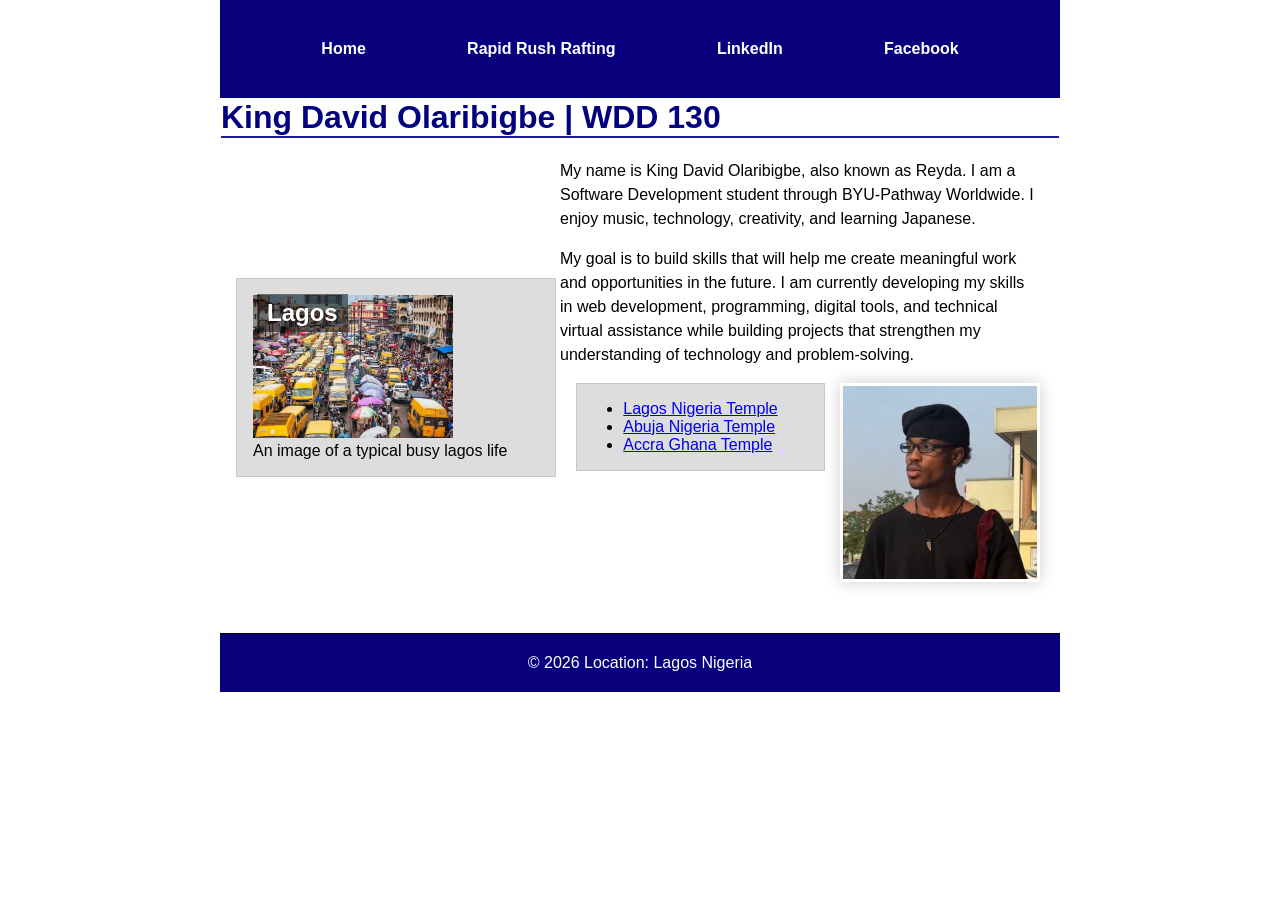
<file: index.html>
<!DOCTYPE html>
<html lang="en">

<head>
    <meta charset="UTF-8">
    <meta name="viewport" content="width=device-width, initial-scale=1.0">
    <title>King David Olaribigbe | WDD 130</title>
    <link rel="stylesheet" href="styles/styles.css">
    <meta name="description" content="Learn about King David Olaribigbe, 
        a software development student passionate about technology, web design, 
        music, and lifelong learning.">
    <meta name="author" content="King David Olaribigbe">
</head>

<body>
    <header>

        <nav>
            <a href="#">Home</a>
            <a href="wwr/about.html">Rapid Rush Rafting</a>
            <a href="https://www.linkedin.com/in/olaribigbeking/">LinkedIn</a>
            <a href="https://web.facebook.com/BabyBigfuut/">Facebook</a>
        </nav>

        <h1>King David Olaribigbe | WDD 130</h1>
    </header>

    <div class="grid">
        <main>
            <p>
                My name is King David Olaribigbe, also known as Reyda. I am a
                Software Development student through BYU-Pathway Worldwide.
                I enjoy music, technology, creativity, and learning Japanese.
            </p>

            <p>
                My goal is to build skills that will help me create meaningful work
                and opportunities in the future. I am currently developing my skills
                in web development, programming, digital tools, and technical virtual
                assistance while building projects that strengthen my understanding
                of technology and problem-solving.
            </p>

            <img src="images/profile.jpg" alt="King David close up side view.">

            <ul class="box">
                <li><a href="https://www.churchofjesuschrist.org/temples/details/lagos-nigeria-temple"
                      target="_blank">Lagos Nigeria Temple</a></li>
                <li><a href="https://www.churchofjesuschrist.org/temples/details/abuja-nigeria-temple"
                      target="_blank">Abuja Nigeria Temple</a></li>
                <li><a href="https://www.churchofjesuschrist.org/temples/details/accra-ghana-temple"
                      target="_blank">Accra Ghana Temple</a></li>
            </ul>
        </main>

        <aside class="box">
            <h2>Lagos</h2>
            <img src="images/lagos.jpg" alt="Lagos landscape">
            <p>An image of a typical busy lagos life</p>
        </aside>
    </div>

    <footer>
        <p>© 2026 Location: Lagos Nigeria</p>
    </footer>
</body>

</html>
</file>
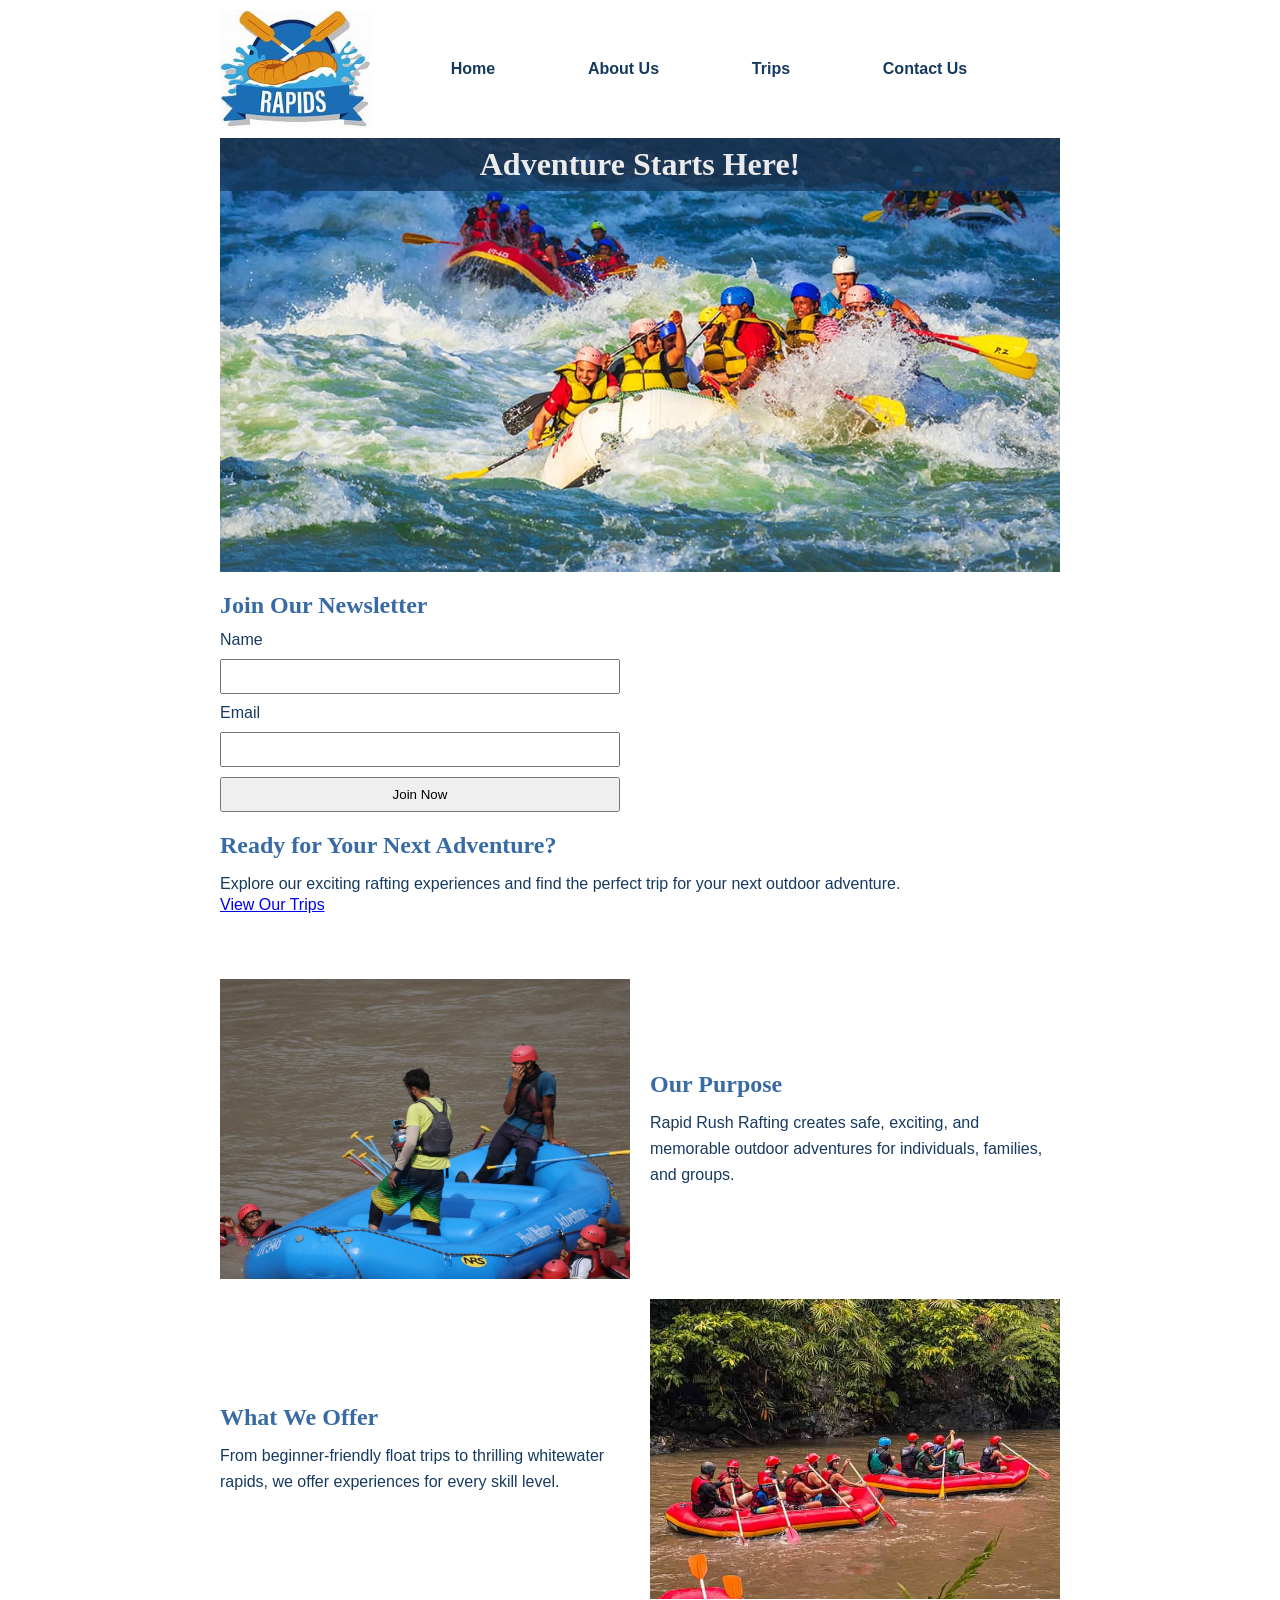
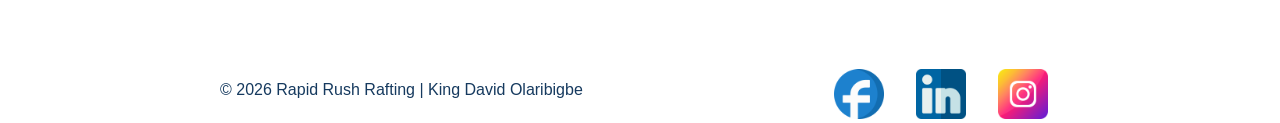
<file: wwr/index.html>
<!DOCTYPE html>
<html lang="en">

<head>
    <meta charset="UTF-8">
    <meta name="viewport" content="width=device-width, initial-scale=1.0">
    <title>Rapid Rush Rafting | Home</title>
    <meta name="description" content="Rapid Rush Rafting offers exciting white water rafting adventures, 
      guided river trips, and outdoor experiences for families, groups, and thrill seekers">
    <meta name="author" content="King David Olaribigbe">
    <link rel="stylesheet" href="styles/rafting.css">
</head>

<body>
    <header>
        <div class="all-header">
            <img src="images/logo.jpeg" alt="Rapid Rush Rafting company logo">

            <nav>
                <a href="index.html">Home</a>
                <a href="about.html">About Us</a>
                <a href="trips.html">Trips</a>
                <a href="contact.html">Contact Us</a>
            </nav>
        </div>
    </header>

    <main>
        <div class="hero">

            <img src="images/hero.jpg"
              alt="White water rafting team navigating powerful river rapids">

            <h1>Adventure Starts Here!</h1>

        </div>

        <section class="newsletter">

            <h2>Join Our Newsletter</h2>

            <form>

                <label for="name">Name</label>
                <input type="text" id="name" name="name" required>

                <label for="email">Email</label>
                <input type="email" id="email" name="email" required>

                <button type="submit">Join Now</button>

            </form>

        </section>

        <section class="call-to-action">

            <h2>Ready for Your Next Adventure?</h2>

            <p>
                Explore our exciting rafting experiences and find the
                perfect trip for your next outdoor adventure.
            </p>

            <a href="trips.html">View Our Trips</a>

        </section>

        <section class="home-grid">

            <img src="images/river-explorer-tour.jpg"
              alt="Rafting team members enjoying the water at the shore">
            <div>
                <h2>Our Purpose</h2>
                <p>
                    Rapid Rush Rafting creates safe, exciting,
                    and memorable outdoor adventures for
                    individuals, families, and groups.
                </p>
            </div>

            <div>
                <h2>What We Offer</h2>
                <p>
                    From beginner-friendly float trips to
                    thrilling whitewater rapids, we offer
                    experiences for every skill level.
                </p>
            </div>

            <img src="images/thunder-rapids.jpg" alt="Rafting team navigating the white water">
        </section>
    </main>

    <footer>
        <p>
            &copy; 2026 Rapid Rush Rafting | King David Olaribigbe
        </p>

        <nav class="socialmedia">
            <a href="https://facebook.com" target="_blank">
                <img src="images/facebook.png" alt="Facebook social media icon">
            </a>

            <a href="https://linkedin.com" target="_blank">
                <img src="images/linkedin.png" alt="LinkedIn social media icon">
            </a>

            <a href="https://instagram.com" target="_blank">
                <img src="images/instagram.png" alt="Instagram social media icon">
            </a>
        </nav>
    </footer>
</body>

</html>
</file>
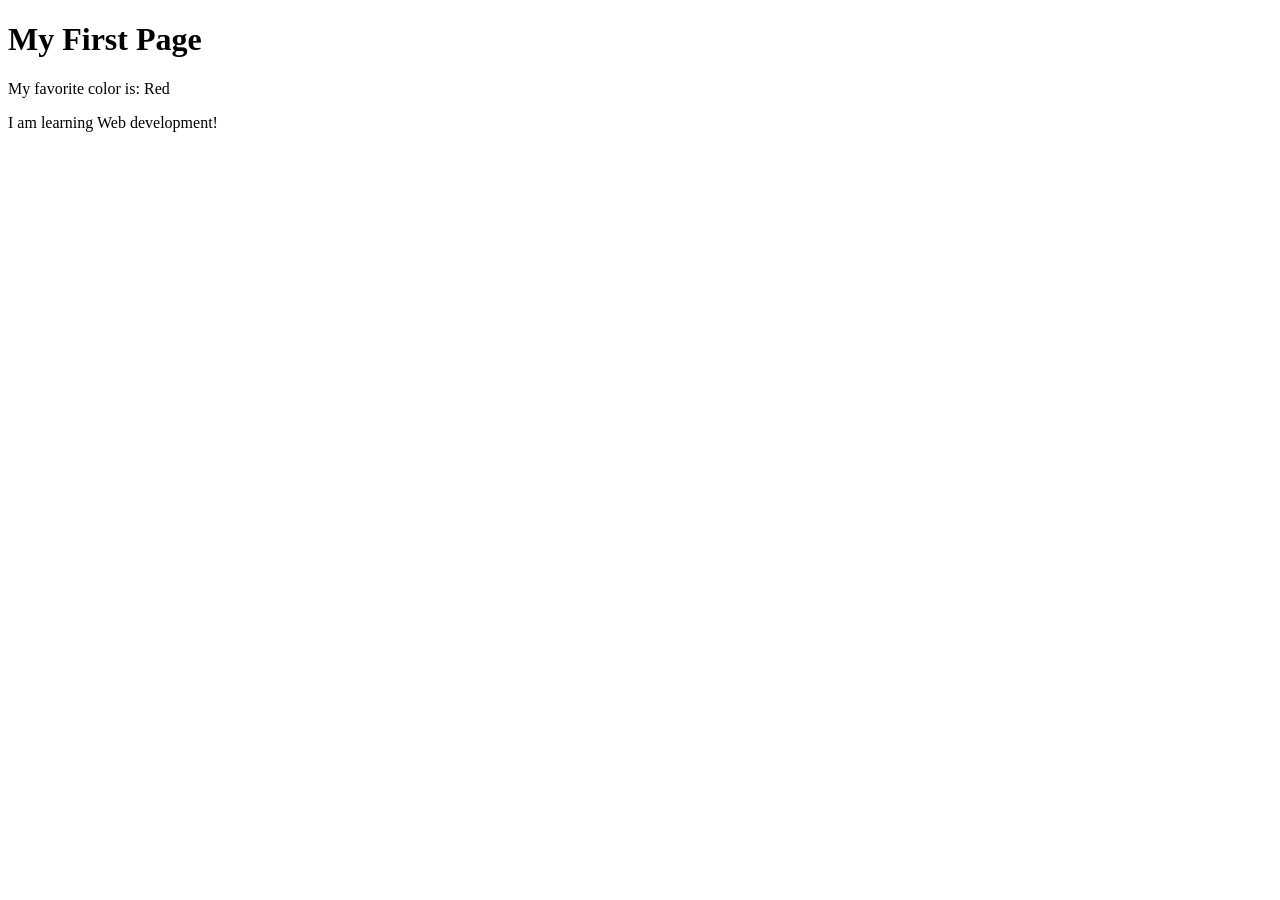
<file: week01/first-page.html>
<!DOCTYPE html>
<html lang="en">

<head>
    <meta charset="UTF-8">
    <meta name="viewport" content="width=device-width, initial-scale=1.0">
    <title>My First Page</title>
</head>

<body>
    <h1>My First Page</h1>
    <p>My favorite color is: Red
    <p>I am learning Web development!
    </p>
</body>

</html>
</file>
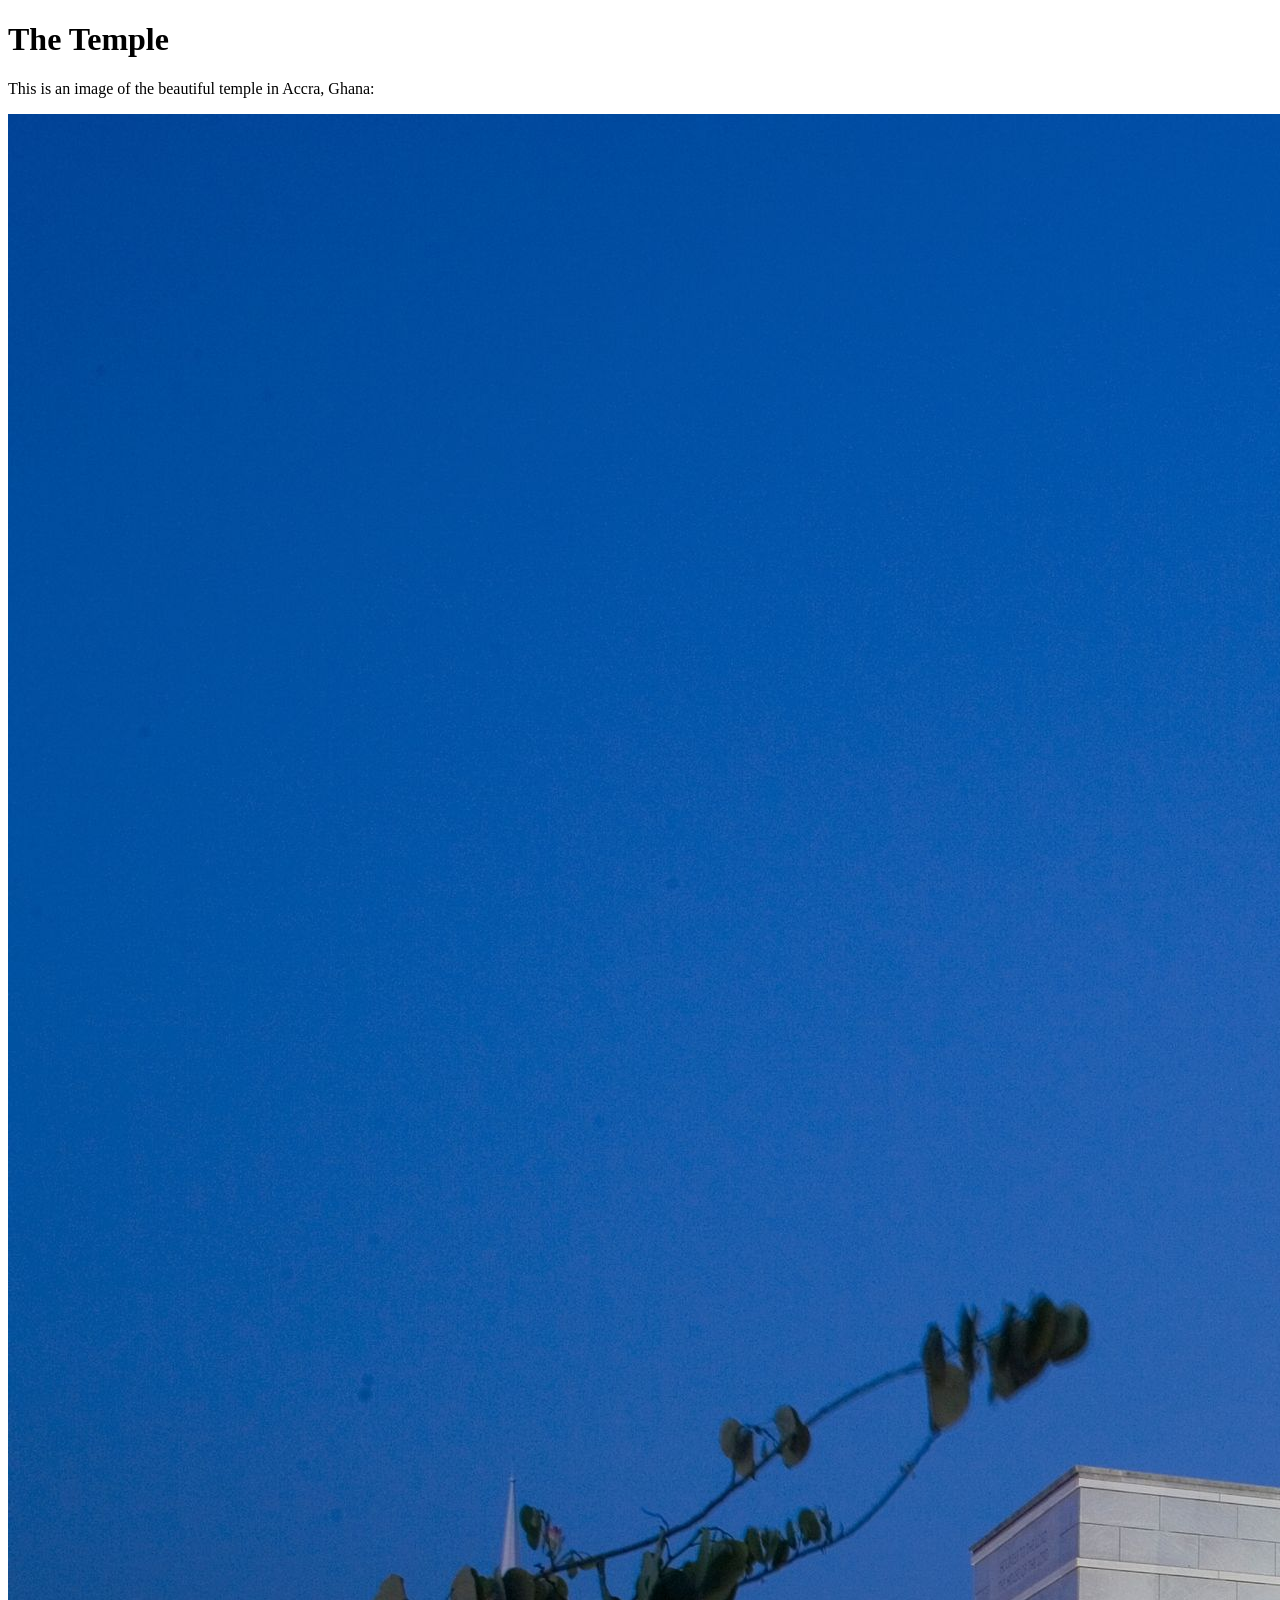
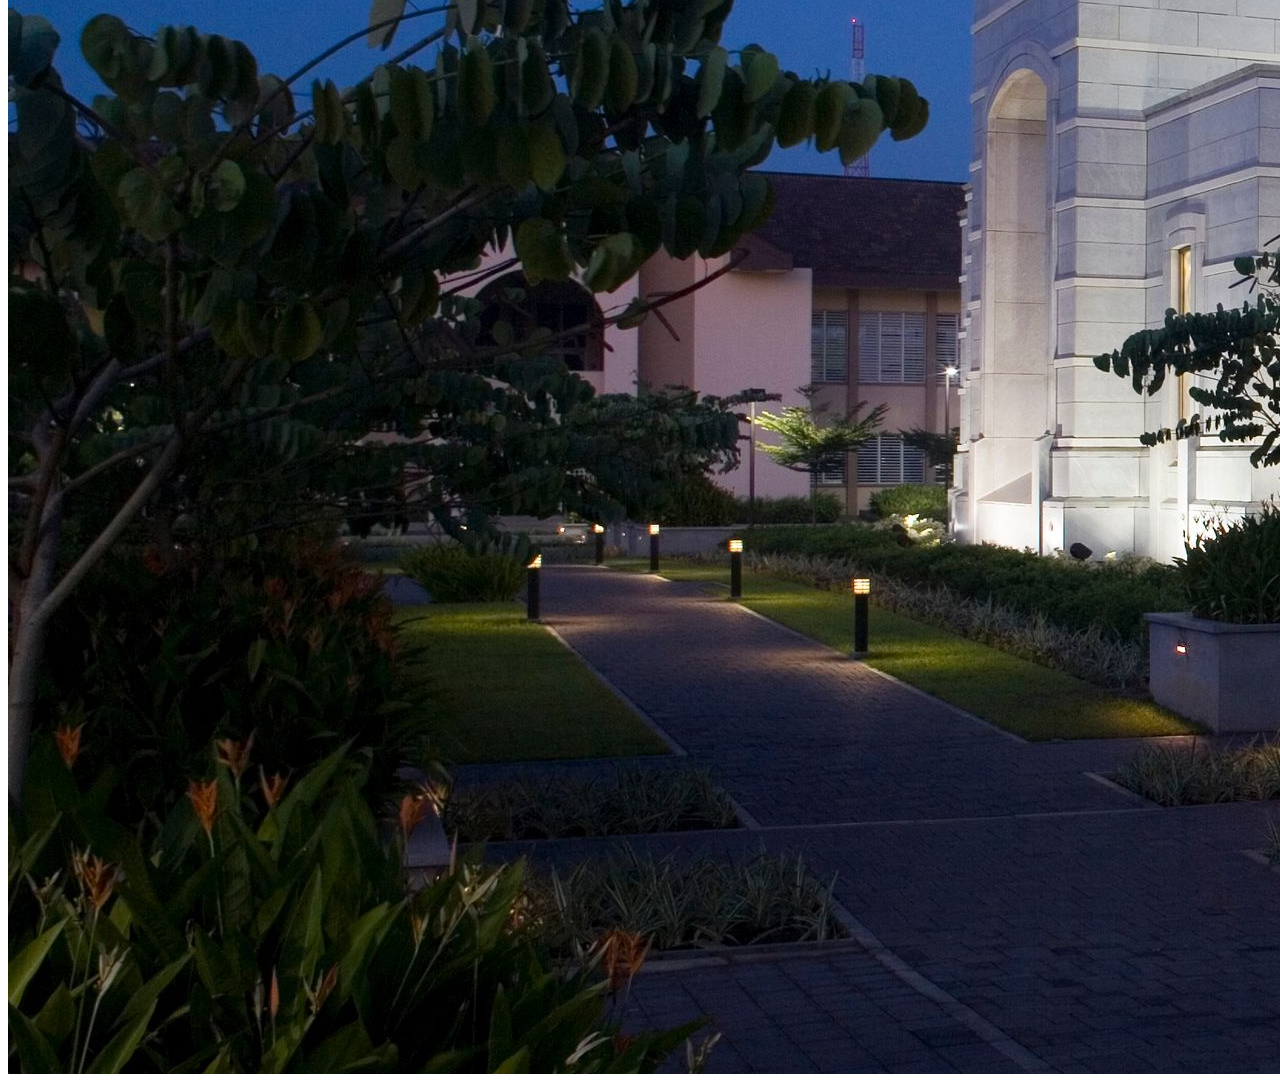
<file: week01/images.html>
<!DOCTYPE html>
<html lang="en">
<head>
    <meta charset="UTF-8">
    <meta name="viewport" content="width=device-width, initial-scale=1.0">
    <title>Temple Image</title>
</head>
<body>
    <h1>The Temple</h1>
    <p>This is an image of the beautiful temple in Accra, Ghana:</p>
    <img src="images/temple-large.jpeg" alt="The Accra Ghana Temple">
    
</body>
</html>
</file>
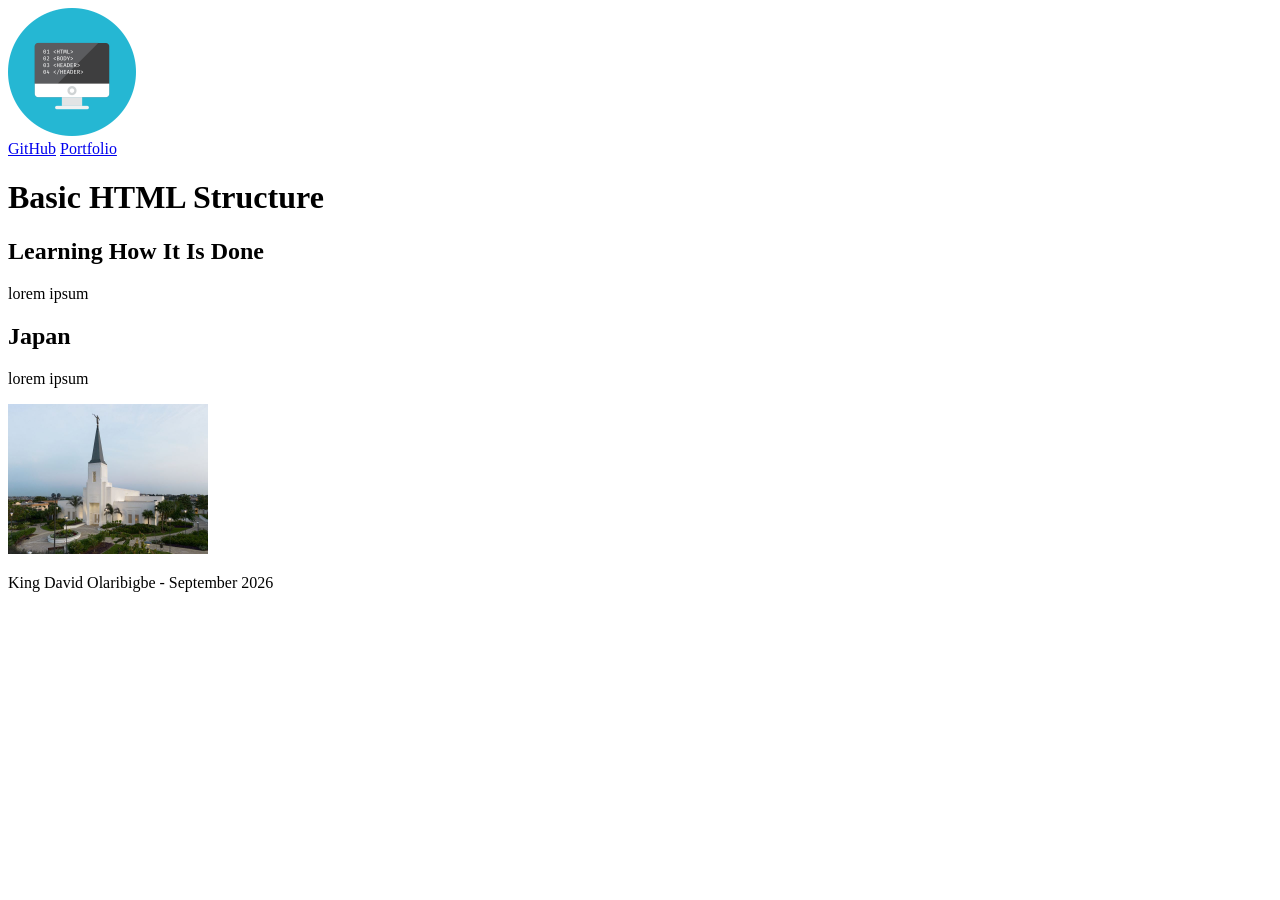
<file: week02/basic-layout.html>
<!DOCTYPE html>
<html lang="en">

<head>
    <meta charset="UTF-8">
    <meta name="viewport" content="width=device-width, initial-scale=1.0">
    <title>King David | Basic Html Structure</title>
    <meta name="description" content="A basis web layout homework.">
    <meta name="author" content="King David Olaribigbe">
    <link rel="stylesheet" href="styles/basic.css">
</head>

<body>
    <header>
        <img src="images/basic-logo.png" alt="The Main Logo">

        <nav>
            <a href="https://github.com/">GitHub</a>
            <a href="https://app.notion.com/p/King-David-Olaribigbe">Portfolio</a>
        </nav>
    </header>

    <main>
        <h1>Basic HTML Structure</h1>

        <section>
            <h2>Learning How It Is Done</h2>
            <p>lorem ipsum</p>
        </section>

        <section>
            <h2>Japan</h2>
            <p>lorem ipsum</p>
        </section>

        <aside>
            <img src="images/abidjan-ivory-coast.jpeg" alt="Abidjan Temple Image">
        </aside>
    </main>

    <footer>
        <p>King David Olaribigbe - September 2026</p>
    </footer>

</body>

</html>
</file>
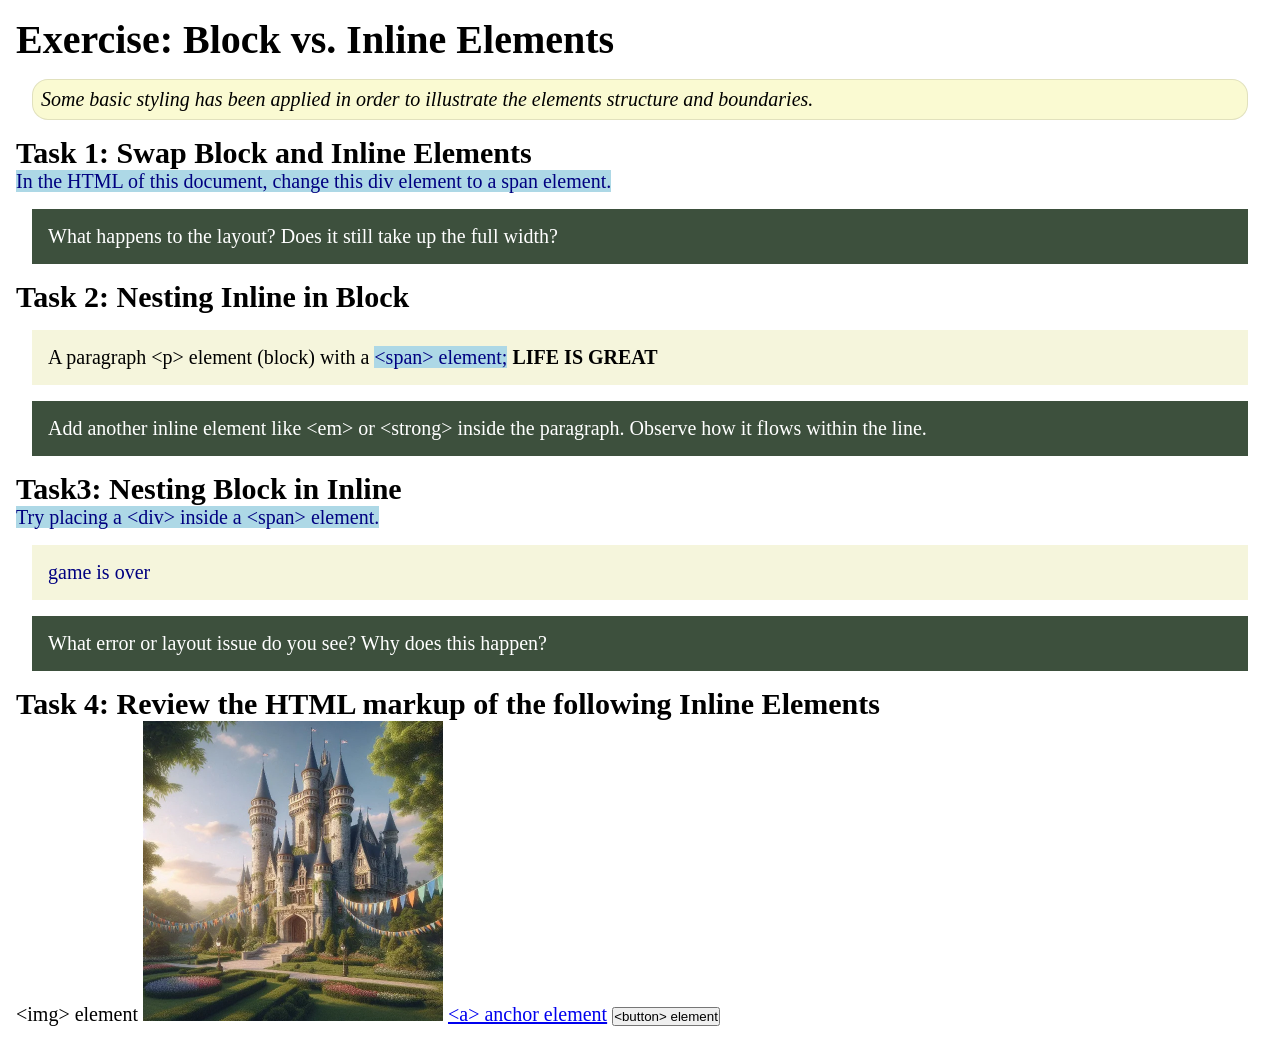
<file: week02/block-vs-inline.html>
<!DOCTYPE html>
<html lang="en">

<head>
    <meta charset="UTF-8">
    <meta name="viewport" content="width=device-width, initial-scale=1.0">
    <title>Exercise: Block vs. Inline Elements</title>
    <link rel="stylesheet" href="styles/block-vs-inline.css">
</head>

<body>
    <main>
        <h1>Exercise: Block vs. Inline Elements</h1>
        <p class="note">Some basic styling has been applied in order to illustrate the elements
            structure and
            boundaries.</p>

        <h2>Task 1: Swap Block and Inline Elements</h2>
        <span>In the HTML of this document, change this div element to a span element.</span>

        <p class="question">What happens to the layout? Does it still take up the full width?</p>

        <h2>Task 2: Nesting Inline in Block</h2>

        <p>A paragraph &lt;p&gt; element (block) with a
            <span>&lt;span&gt; element;</span>
            <strong>LIFE IS GREAT</strong>
        </p>

        <p class="question">Add another inline element like &lt;em&gt; or &lt;strong&gt; inside the
            paragraph. Observe
            how it flows within the line.</p>

        <h2>Task3: Nesting Block in Inline</h2>
        <span>Try placing a &lt;div&gt; inside a &lt;span&gt; element.
            <div>game is over</div>
        </span>
        <p class="question">What error or layout issue do you see? Why does this happen?</p>


        <h2>Task 4: Review the HTML markup of the following Inline Elements</h2>
        &lt;img&gt; element
        <img src="images/castle.webp" alt="placeholder image (images are inline)" width="300"
          height="300">
        <a href="https://churchofjesuschrist.org">&lt;a&gt; anchor element</a>
        <button type="button">&lt;button&gt; element</button>
    </main>
</body>

</html>
</file>
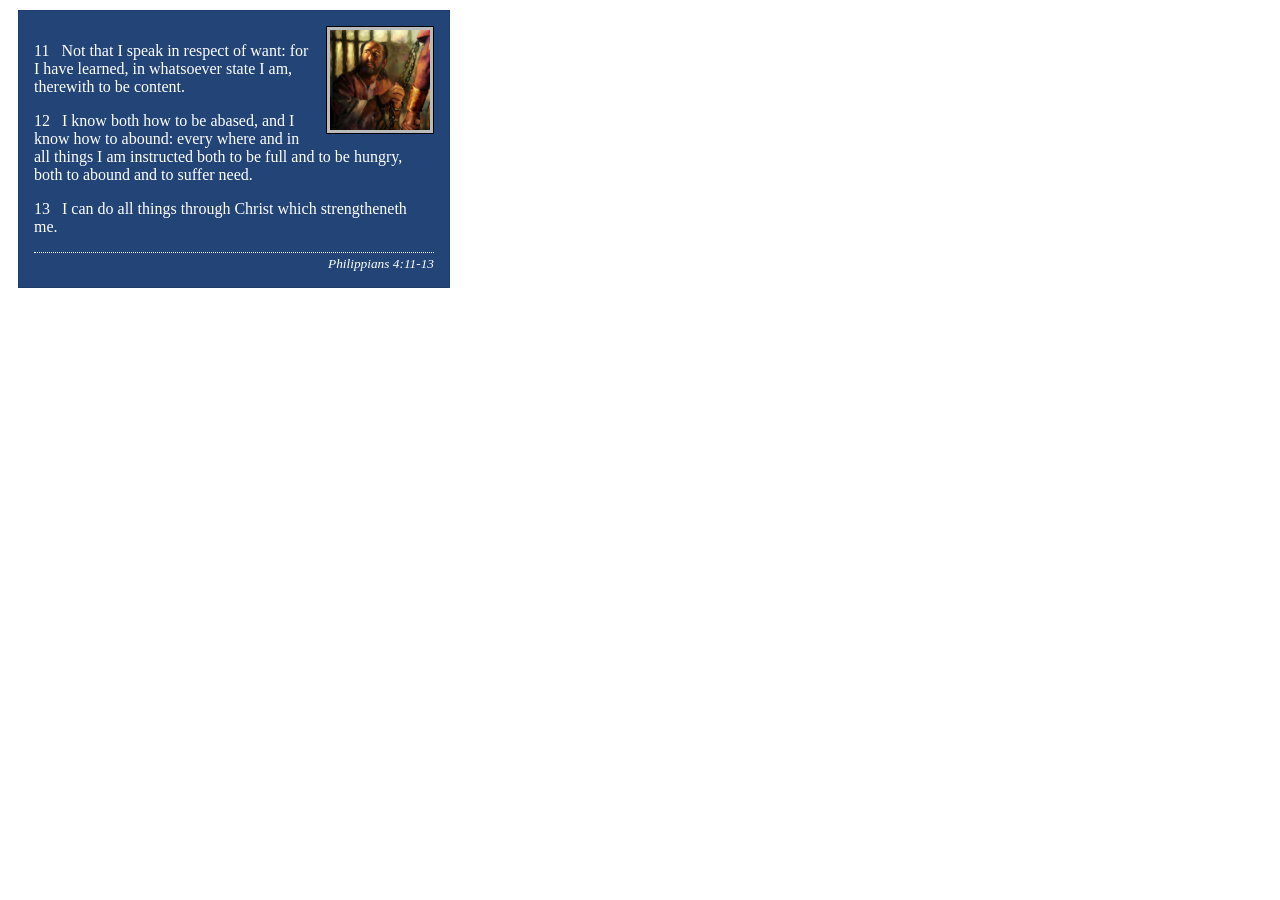
<file: week02/box-model-solution.html>
<!DOCTYPE html>
<html lang="en">
<head>
    <meta charset="UTF-8">
    <meta name="viewport" content="width=device-width, initial-scale=1.0">
    <title>Box Model Activity</title>
    <link rel="stylesheet" href="styles/box-model-solution.css">
</head>
<body>
    <main>
        <div class="callout">
            <img src="images/apostle-paul-imprisoned.webp" alt="Paul the Apostle - Imprisoned in Rome" width="200" height="200">
            <blockquote>
                <p>11 &nbsp; Not that I speak in respect of want: for I have learned, in whatsoever state I am, therewith to be content.</p>
                <p>12 &nbsp; I know both how to be abased, and I know how to abound: every where and in all things I am instructed both to be full and to be hungry, both to abound and to suffer need.</p>
                <p>13 &nbsp; I can do all things through Christ which strengtheneth me.</p>
            </blockquote>
            <cite>Philippians 4:11-13</cite>
        </div>
    </main>
</body>
</html>
</file>
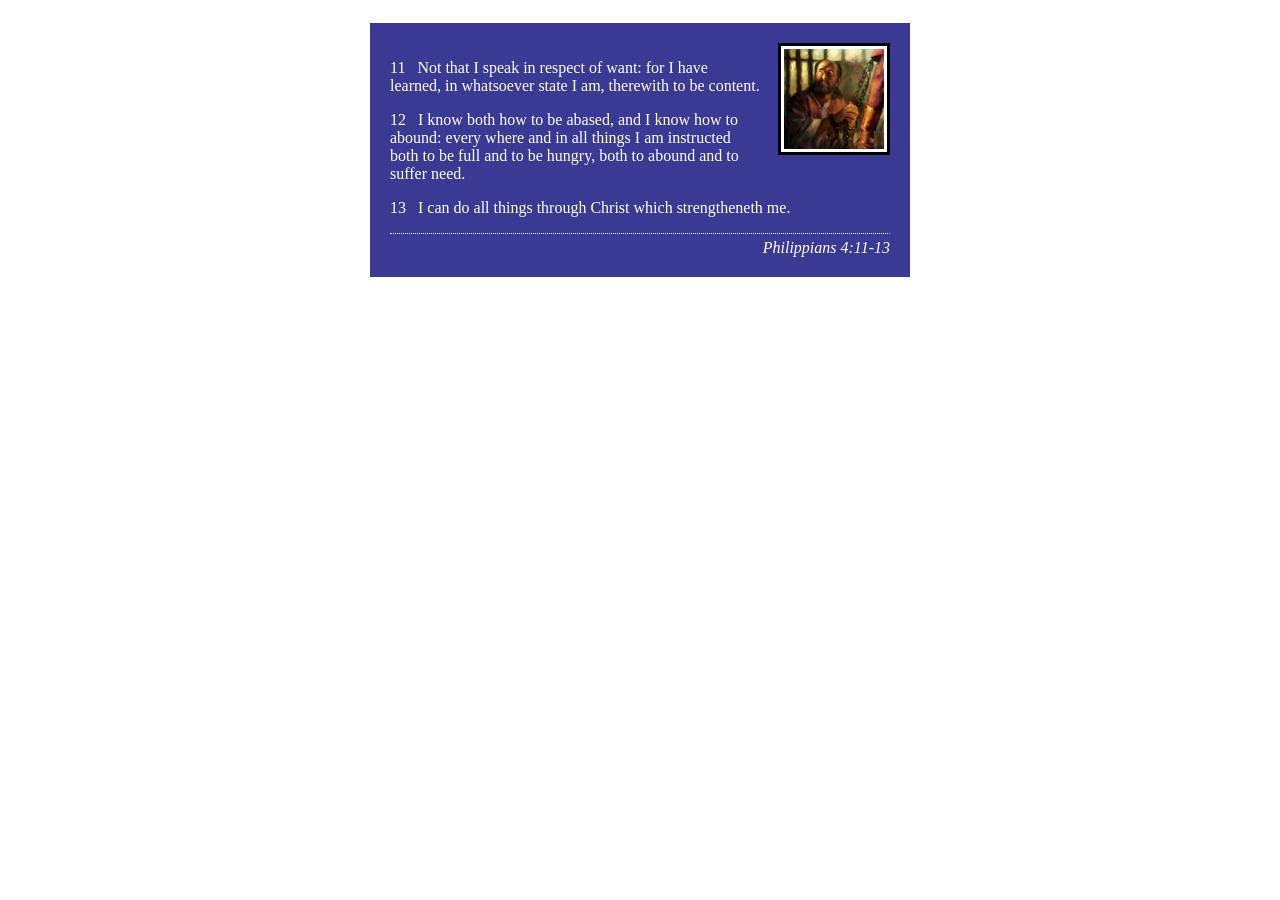
<file: week02/box-model.html>
<!DOCTYPE html>
<html lang="en">

<head>
    <meta charset="UTF-8">
    <meta name="viewport" content="width=device-width, initial-scale=1.0">
    <title>Box Model Activity</title>
    <link rel="stylesheet" href="styles/box-model.css">
</head>

<body>
    <main>
        <div class="callout">
            <img src="images/apostle-paul-imprisoned.webp"
              alt="Paul the Apostle - Imprisoned in Rome" width="200" height="200">
            <blockquote>
                <p>11 &nbsp; Not that I speak in respect of want: for I have learned, in whatsoever
                    state I am, therewith to be content.</p>
                <p>12 &nbsp; I know both how to be abased, and I know how to abound: every where and
                    in all things I am instructed both to be full and to be hungry, both to abound
                    and to suffer need.</p>
                <p>13 &nbsp; I can do all things through Christ which strengtheneth me.</p>
            </blockquote>
            <cite>Philippians 4:11-13</cite>
        </div>
    </main>
</body>

</html>
</file>
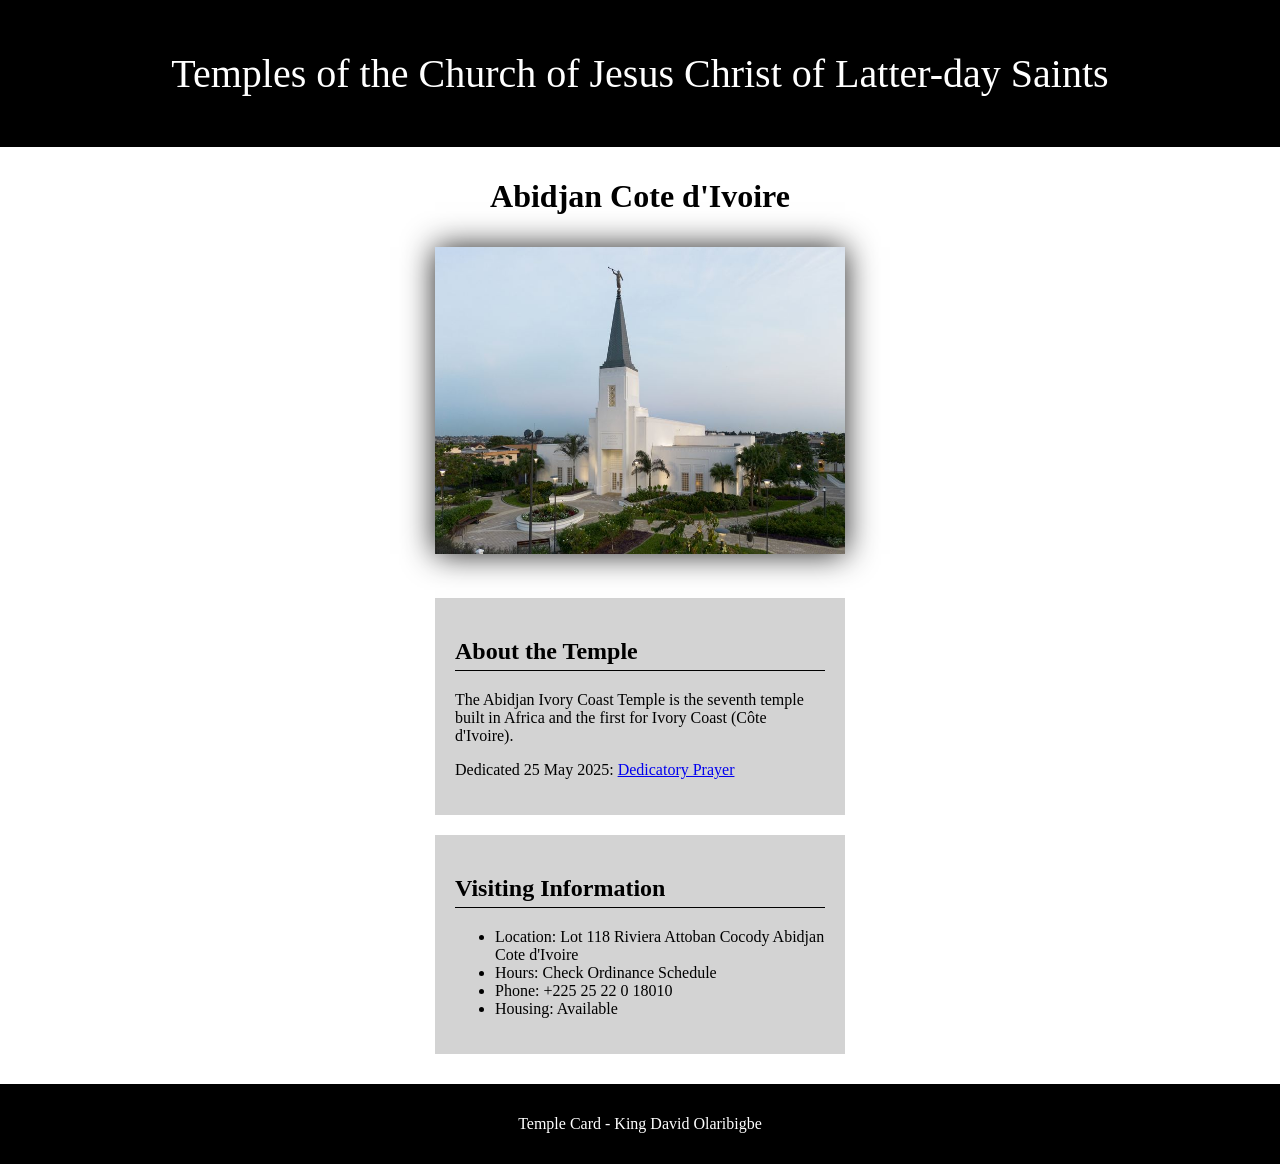
<file: week02/temple.html>
<!DOCTYPE html>
<html lang="en">

<head>
    <meta charset="UTF-8">
    <meta name="viewport" content="width=device-width, initial-scale=1.0">
    <title>Temple Card - Abidjan Cote d'Ivoire</title>
    <link rel="stylesheet" href="styles/temple.css">
</head>

<body>
    <header>
        <p>Temples of the Church of Jesus Christ of Latter-day Saints</p>
    </header>
    <main>
        <h1>Abidjan Cote d'Ivoire</h1>

        <picture>
            <img src="images/abidjan-ivory-coast.jpeg" alt="Abidjan Cote d'Ivoire Temple">
        </picture>

        <section>
            <h2>About the Temple</h2>

            <p>The Abidjan Ivory Coast Temple is the seventh temple built in Africa and the first
                for Ivory Coast (Côte
                d'Ivoire).
            </p>

            <p>Dedicated 25 May 2025:
                <a href="https://www.churchofjesuschrist.org/temples/dedicatory-prayer/abidjan-ivory-coast-temple/2025-05-25?lang=eng"
                  target="_blank" rel="noopener noreferrer">Dedicatory Prayer
                </a>
            </p>
        </section>

        <section>
            <h2>Visiting Information</h2>

            <ul>
                <li>Location: Lot 118 Riviera Attoban Cocody Abidjan Cote d'Ivoire</li>
                <li>Hours: Check Ordinance Schedule</li>
                <li>Phone: +225 25 22 0 18010</li>
                <li>Housing: Available</li>
            </ul>
        </section>

    </main>
    <footer>
        <p>Temple Card - King David Olaribigbe</p>
    </footer>
</body>

</html>
</file>
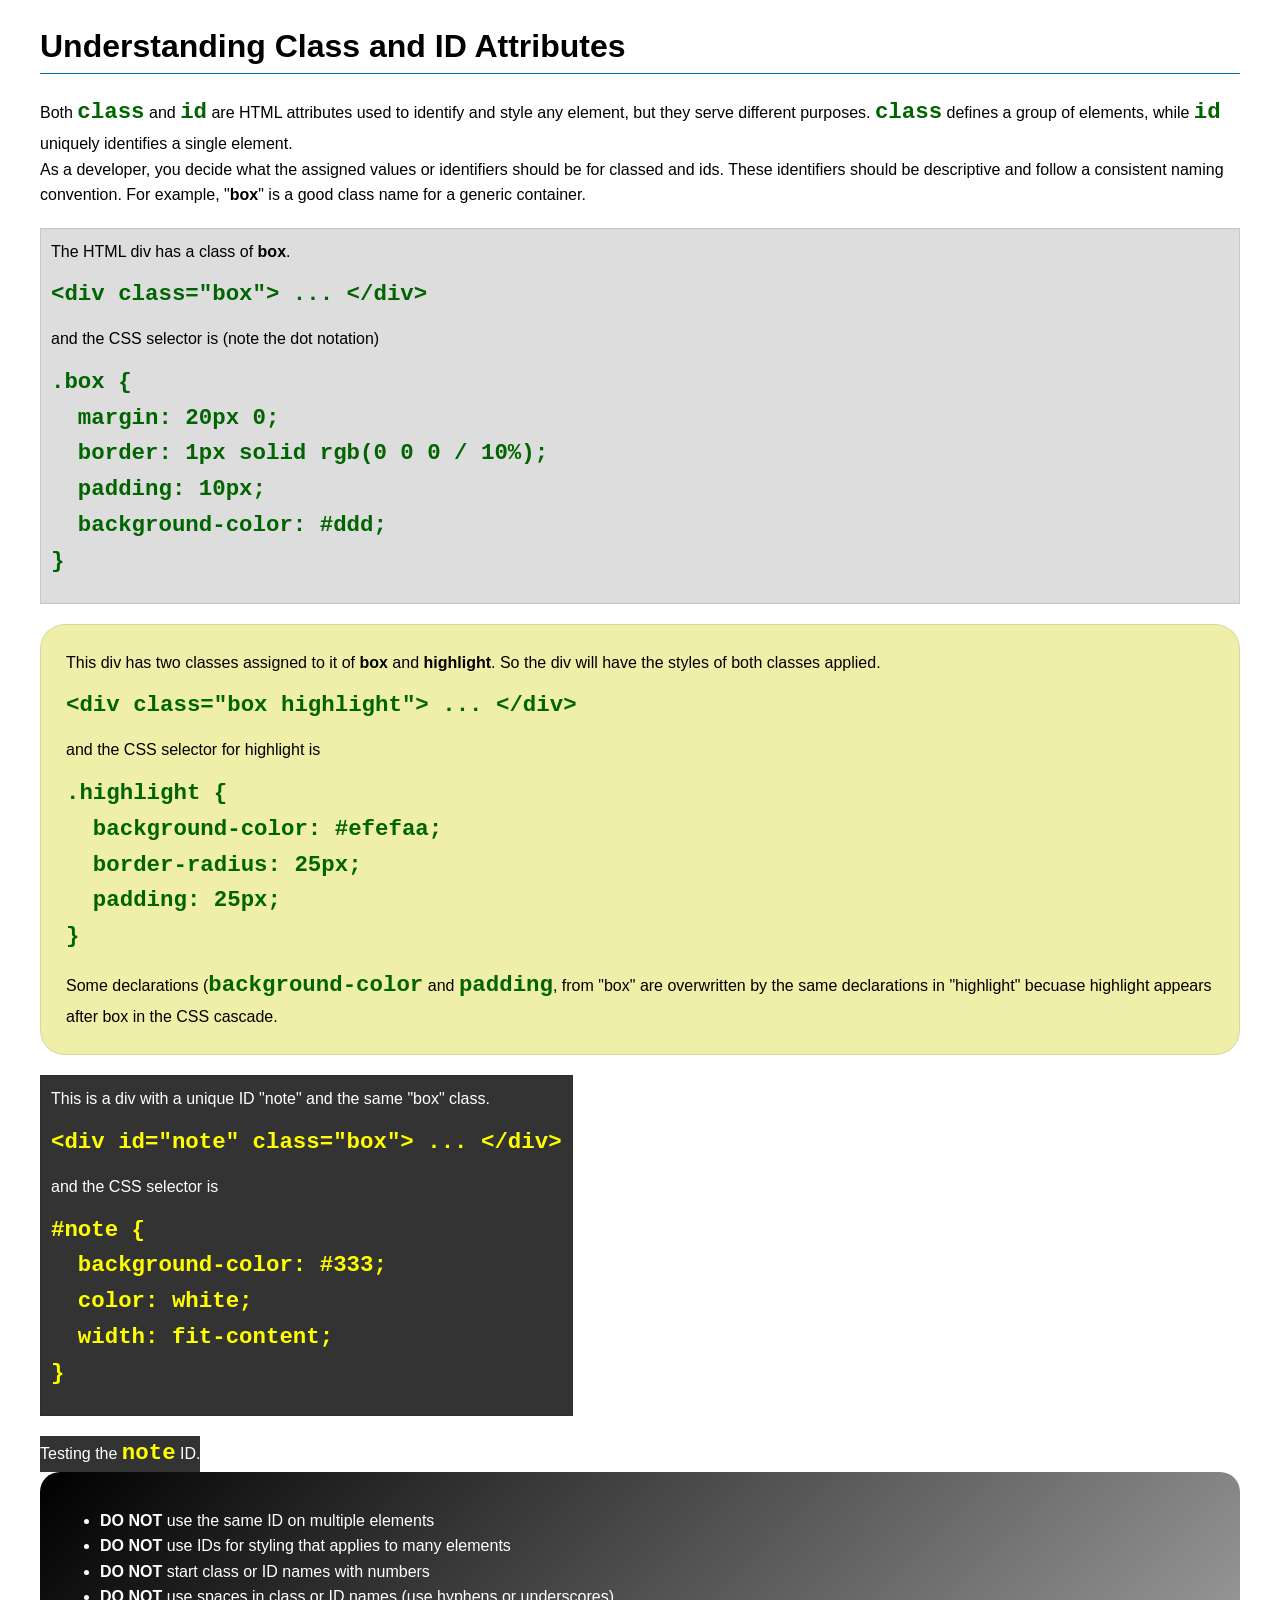
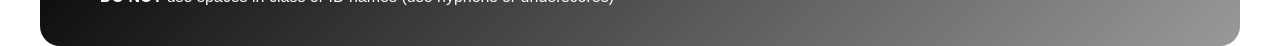
<file: week03/class-and-id.html>
<!DOCTYPE html>
<html lang="en">

<head>
    <meta charset="UTF-8">
    <meta name="viewport" content="width=device-width, initial-scale=1.0">
    <title>Class vs ID Attributes</title>
    <link rel="stylesheet" href="styles/class-and-id.css">
</head>

<body>
    <h1>Understanding Class and ID Attributes</h1>
    <p>Both <code>class</code> and <code>id</code> are HTML attributes used to identify and style
        any element, but they
        serve different purposes. <code>class</code> defines a group of elements, while
        <code>id</code> uniquely
        identifies a single element.
    </p>
    <p>As a developer, you decide what the assigned values or identifiers should be for classed and
        ids. These
        identifiers should be
        descriptive and follow a consistent naming convention. For example, "<strong>box</strong>"
        is a good class name
        for a generic container.</p>
    <div class="box">
        <p>The HTML div has a class of <strong>box</strong>.</p>
        <pre><code class="html">&lt;div class="box"&gt; ... &lt;/div&gt;</code></pre>
        and the CSS selector is (note the dot notation)
        <pre><code class="css">.box {
  margin: 20px 0;
  border: 1px solid rgb(0 0 0 / 10%);
  padding: 10px;
  background-color: #ddd; 
}</code></pre>
    </div>

    <div class="box highlight">
        <p>This div has two classes assigned to it of <strong>box</strong> and
            <strong>highlight</strong>. So the div
            will have the styles of both classes applied.
        </p>
        <pre><code class="html">&lt;div class="box highlight"&gt; ... &lt;/div&gt;</code></pre>
        and the CSS selector for highlight is
        <pre><code class="css">.highlight {
  background-color: #efefaa;
  border-radius: 25px;
  padding: 25px;
}</code></pre>
        <p>Some declarations (<code>background-color</code> and <code>padding</code>, from "box" are
            overwritten by the same declarations in "highlight" becuase highlight appears after box
            in the CSS cascade.</p>
    </div>

    <div id="note" class="box">
        <p>This is a div with a unique ID "note" and the same "box" class.</p>
        <pre><code class="html">&lt;div id="note" class="box"&gt; ... &lt;/div&gt;</code></pre>
        and the CSS selector is
        <pre><code class="css">#note {
  background-color: #333;
  color: white;
  width: fit-content;
}</code></pre>
    </div>

    <div id="note">
        <p>Testing the <code>note</code> ID.</p>
    </div>

    <section id="best-practice">
        <ul>
            <li><strong>DO NOT</strong> use the same ID on multiple elements</li>
            <li><strong>DO NOT</strong> use IDs for styling that applies to many elements</li>
            <li><strong>DO NOT</strong> start class or ID names with numbers</li>
            <li><strong>DO NOT</strong> use spaces in class or ID names (use hyphens or underscores)
            </li>
        </ul>
    </section>


</body>

</html>
</file>
<file: styles/styles.css>
* {
    margin: 0;
    padding: 0;
    box-sizing: border-box;
    font-family: Arial, sans-serif;
}

.grid {
    display: grid;
    align-items: center;
    grid-template-columns: 320px 1fr;
}

header,
.grid,
footer {
    max-width: 840px;
    margin: 0 auto;
}

nav {
    background-color: rgb(8, 0, 124);
    padding: 20px;
    display: flex;
    justify-content: space-evenly;
    align-items: center;
}

nav a {
    color: white;
    display: block;
    padding: 20px;
    text-decoration: none;
    font-weight: bold;

}

nav a:hover {
    color: #8ecae6;
}

main {
    padding: 20px;
    grid-column: 2/3;
}

main img {
    float: right;
    width: 200px;
    margin: 0 0 15px 15px;
    border: 3px solid white;
    box-shadow: 0 0 15px rgb(0 0 0 / 20%);
}

main p {
    margin-bottom: 1rem;
    line-height: 1.5;
}

h1 {
    border-bottom: 2px solid rgb(26, 26, 145);
    background-color: white;
    color: rgb(2, 2, 126);
    margin: 1px;
}

img {
    width: 200px;
}

p {
    padding: 0px;
}

aside {
    position: relative;
    grid-column: 1/2;
    grid-row: 1/2;
    width: 20rem;
}

aside h2 {
    position: absolute;
    top: 15px;
    left: 20px;
    color: white;
    background-color: rgb(0 0 0 / 50%);
    padding: 5px 10px;
}

aside img {
    width: 200px;
    height: auto;
}

footer {
    margin-top: 1rem;
    padding: 20px;
    text-align: center;
    color: white;
    background-color: rgb(8, 0, 124);
    border-top: 1px solid #000;
}

/* Class Selectors */

ul.box {
    max-width: 500px;
    display: grid;
    justify-content: space-around;
}

.box {
    margin: 1rem;
    border: 1px solid rgb(0 0 0 / 10%);
    padding: 1rem;
    background-color: #ddd;
    color: #000;
}
</file>
<file: wwr/styles/rafting.css>
:root {
    --primary-color: #163A5F;
    /* deep navy */
    --secondary-color: #386ba3;
    /* strong rafting blue */
    --accent1-color: #F8FAFC;
    /* soft white */
    --accent2-color: #4A90E2;
    /* bright but professional blue */
    --heading-font: Georgia, serif;
    --body-font: Arial, sans-serif;
}

* {
    margin: 0;
    padding: 0;
    box-sizing: border-box;
}

header {
    display: grid;
    grid-template-columns: 150px 1fr;
    align-items: center;
    max-width: 840px;
    margin: 0 auto;
    padding: 10px 0;
}

.all-header {
    display: contents;
}

main,
footer {
    max-width: 840px;
    margin: 0 auto;
    display: grid
}

header img {
    width: 150px;
    height: auto;
}

.history-content {
    display: grid;
    grid-template-columns: 1fr 180px 1fr;
    gap: 20px;
    align-items: start;
}

.history h2 {
    text-align: center;
    margin-bottom: 5px;
    margin-top: 10px;
}

.history img {
    width: 180px;
    margin-top: 10px;
}

body {
    font-family: var(--body-font);
    color: var(--primary-color);
}

nav {
    display: flex;
    justify-content: space-evenly;
}

nav a {
    color: var(--primary-color);
    text-decoration: none;
    margin-right: 12px;
    font-weight: 600;
}

nav a:hover {
    color: var(--accent2-color);
}

h1,
h2 {
    font-family: var(--heading-font);
    color: var(--secondary-color);
}

h2 {
    margin-bottom: 12px;
}

.hero {
    position: relative;
}

.hero h1 {
    position: absolute;
    top: 0px;
    width: 100%;
    padding: 8px 0;
    text-align: center;
    opacity: 0.9;
    background-color: rgba(22, 58, 95, 0.85);
    color: white;
}

.hero img {
    display: block;
    width: 100%;
    height: auto;
}

.hero article {
    position: absolute;
    bottom: 20px;
    left: 20px;
    right: 20px;
    background-color: var(--accent1-color);
    opacity: 0.9;
    padding: 10px;
    height: fit-content;
}

.hero article img {
    float: right;
    width: 125px;
}

section {
    margin-bottom: 35px;
}

section p {
    line-height: 1.6;
}

footer {
    margin-top: 40px;
    display: flex;
    justify-content: space-between;
    align-items: center;
}

footer p {
    margin-bottom: 12px;
}

.socialmedia {
    display: flex;
    gap: 20px;
}

.socialmedia a {
    text-decoration: none;
}

.socialmedia img {
    width: 50px;
    height: auto;
}

figure {
    text-align: center;
}

figure img {
    width: 150px;
    height: 100px;
    object-fit: cover;
}

.adventures-gallery {
    display: flex;
    justify-content: space-between;
    gap: 10px;
}

.adventures h2 {
    text-align: center;
}

figcaption {
    font-size: 0.9rem;
}

.home-grid {
    display: grid;
    grid-template-columns: 1fr 1fr;
    gap: 20px;
    align-items: center;
    margin: 30px 0;
}

.home-grid img {
    width: 100%;
    max-height: 300px;
    object-fit: cover;
}

.newsletter {
    margin: 20px 0;
}

.newsletter form {
    display: grid;
    gap: 10px;
    max-width: 400px;
}

.map iframe {
    width: 100%;
    height: 300px;
    border: 0;
}

.contact-container {
    display: grid;
    grid-template-columns: 1fr 1fr;
    gap: 20px;
    align-items: start;
    margin: 20px 0;
}

form {
    display: grid;
    gap: 12px;
}

input,
textarea,
button {
    padding: 8px;
}

.employees {
    text-align: center;
}

.employees figure {
    display: inline-block;
    margin: 15px;
}

.employees img {
    width: 180px;
    height: 120px;
    object-fit: cover;
}

.employee-gallery {
    display: flex;
    justify-content: space-around;
    gap: 20px;
}

.employee-gallery img {
    width: 180px;
    height: 120px;
    object-fit: cover;
}

.trip-cta {
    text-align: center;
    margin: 30px 0;
}

.trip-descriptions {
    display: grid;
    grid-template-columns: 1fr 1fr;
    gap: 20px;
    align-items: center;
}

.trip-descriptions img {
    width: 100%;
    max-height: 300px;
    object-fit: cover;
}

.trip-table table {
    width: 100%;
    border-collapse: collapse;
}

.trip-table th,
.trip-table td {
    border: 1px solid #ccc;
    padding: 10px;
}

.trip-table th {
    background-color: var(--secondary-color);
    color: white;
}
</file>
<file: week02/styles/basic.css>
header img {
    width: 128px;
    height: 128px;
}

aside img {
    width: 200px;
    height: auto;
}

git nav a {
    color: rgb(19, 19, 205);
}
</file>
<file: week02/styles/block-vs-inline.css>
* {
    margin: 0;
    padding: 0;
}

body {
    font-size: 20px;
    margin: 1rem;
}

p,
div {
    background-color: beige;
    margin: 1rem;
    padding: 1rem;
}

span {
    color: navy;
    background-color: lightblue;
}

code {
    margin: 0;
    padding: 0;
    color: green;
    font-size: 1.2rem;
}

.note {
    font-style: italic;
    background-color: lightgoldenrodyellow;
    border-radius: 1rem;
    border: 1px solid rgb(0 0 0 / 10%);
    margin: 1rem;
    padding: .5rem;
}

.question {
    background-color: #3d503d;
    color: #fff;
}
</file>
<file: week02/styles/box-model-solution.css>
.callout {
    max-width: 400px;
    margin: 10px;
    border: 1px solid rgba(0, 0, 0, .1);
    padding: 15px;
    background-color: #247;
    color: #fff;
}

.callout img {
    float: right;
    margin: 0 0 10px 15px;
    border: 1px solid #000;
    padding: 3px;
    background-color: #bbb;
    width: 100px;
    height: auto;

}

blockquote {
    margin: 0;
}

cite {
    display: block;
    border-top: 1px dotted #fff;
    padding-top: 3px;
    text-align: right;
    font-size: smaller;
}
</file>
<file: week02/styles/box-model.css>
.callout {
    background-color: rgb(58, 58, 148);
    color: white;
    width: 500px;
    margin: 20px auto;
    border: 3px solid white;
    padding: 20px;
}

.callout img {
    float: right;
    width: 100px;
    height: auto;
    border: 3px solid black;
    padding: 3px;
    background-color: white;
    margin: 0 0 10px 15px;
}

blockquote {
    margin: 0;
}

cite {
    text-align: right;
    display: block;
    border-top: 1px dotted white;
    padding-top: 5px;
}
</file>
<file: week02/styles/temple.css>
header {
    text-align: center;
    background-color: black;
    color: white;
    padding: 10px;
}

header p {
    font-size: 2.5rem;
}

body {
    margin: 0 auto;
}

main {
    width: 90%;
    max-width: 410px;
    margin: 0 auto;
    padding: 10px;
    text-align: center;
}

img {
    width: 100%;
    height: auto;
    margin: 10px 0 20px;
    box-shadow: 0 0 30px rgb(33, 33, 33);
}

section {
    background-color: lightgray;
    text-align: left;
    padding: 20px;
    margin: 20px 0;
}

h2 {
    border-bottom: 1px solid black;
    padding-bottom: 5px;
}

footer {
    background-color: black;
    color: white;
    text-align: center;
    padding: 15px;
}
</file>
<file: week03/styles/class-and-id.css>
body {
    font-family: Arial, sans-serif;
    line-height: 1.6;
    margin: 0;
    padding: 0 40px;
}

h1 {
    border-bottom: 1px solid rgb(0 110 182);
    padding-bottom: 0;
}



p {
    margin: 0;
}

code {
    color: darkgreen;
    font-weight: 700;
    font-size: 1.4rem;
}

/* Class examples - can be reused */

.box {
    margin: 20px 0;
    border: 1px solid rgb(0 0 0 / 10%);
    padding: 10px;
    background-color: #ddd; /* this is shorthand for #dddddd */
}

.highlight {
    background-color: #efefaa;
    border-radius: 25px;
    padding: 25px;
}

/* ID examples - should be unique */

#note {
    background-color: #333;
    color: white;
    width: fit-content;
}

#note code {
    color: yellow;
}

#best-practice {
    background: linear-gradient(135deg, #000 0%, #999 100%);
    color: white;
    border-radius: 20px;
    padding: 20px
}
</file>
